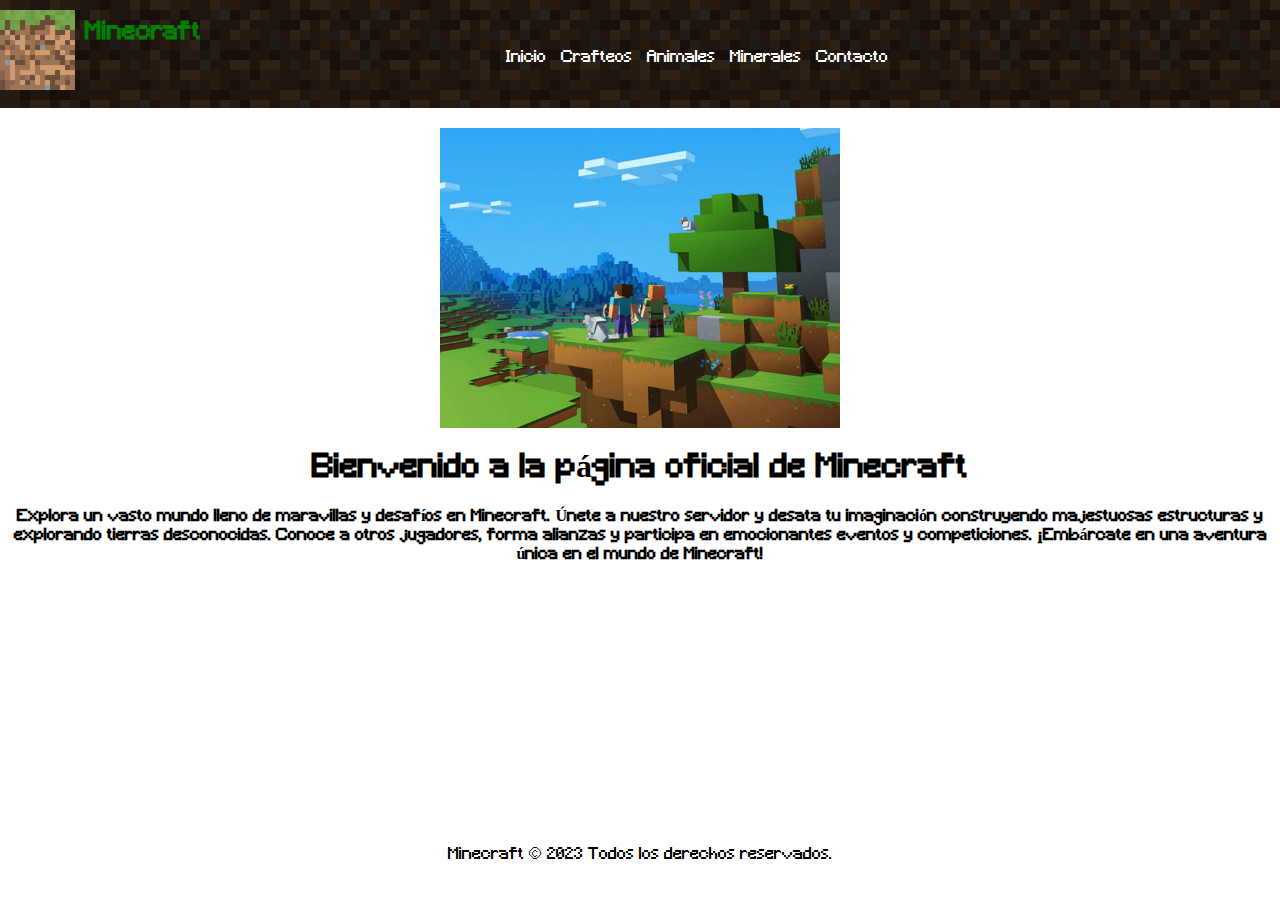
<file: index.html>
<!DOCTYPE html>
<html lang="es">
<head>
    <meta charset="UTF-8">
    <meta name="viewport" content="width=device-width, initial-scale=1.0">
    <title>Minecraft - Explora un mundo de aventuras y creatividad</title>
    <meta name="description" content="Bienvenido a la página oficial de Minecraft. Explora un mundo lleno de aventuras, creatividad y desafíos. Únete a nuestra comunidad de jugadores apasionados y descubre todo lo que Minecraft tiene para ofrecer.">
    <meta name="keywords" content="Minecraft, juego, aventuras, creatividad, construcción, comunidad, jugadores, servidor, eventos, competiciones">
    <link rel="stylesheet" href="./scss/styles.css">
    <link rel="shortcut icon" href="favicon.ico" type="image/x-icon">
    <link rel="canonical" href="https://www.Minecraft.com/">
</head>
<body>
    <div class="grid">
        <header class="header">
            <div class="div0">
            <a class="logoPagina" href="./index.html">
                <img src="./assets/img/logo.jpg" alt="Logo de Minecraft">
                <h2 class="textoLogo">Minecraft</h2>
            </a>
        </div>
        <div class="div1">
        <nav class="navegacion">
            <ul>
                <li><a href="#">Inicio</a></li>
                <li><a href="./pages/crafteos.html">Crafteos</a></li>
                <li><a href="./pages/animales.html">Animales</a></li>
                <li><a href="./pages/minerales.html">Minerales</a></li>
                <li><a href="./pages/contacto.html">Contacto</a></li>
            </ul>
        </nav>
    </div>
    </header>
    <main class="main">
        <section class="divInicio">
            <img class="imgInicio" src="./assets/img/inicio.webp" alt="Captura de pantalla de Minecraft">
        </section>
        <section class="textoInicio">
            <h1>Bienvenido a la página oficial de Minecraft</h1>
        </section>
        <section class="parrafoInicio">
            <p>Explora un vasto mundo lleno de maravillas y desafíos en Minecraft. Únete a nuestro servidor y desata tu imaginación construyendo majestuosas estructuras y explorando tierras desconocidas. Conoce a otros jugadores, forma alianzas y participa en emocionantes eventos y competiciones. ¡Embárcate en una aventura única en el mundo de Minecraft!</p>
        </section>
    </main>
    <footer class="footer">
        <p class="textoFooter">Minecraft © 2023 Todos los derechos reservados.</p>
    </footer>
</div>
</body>
</html>
</file>
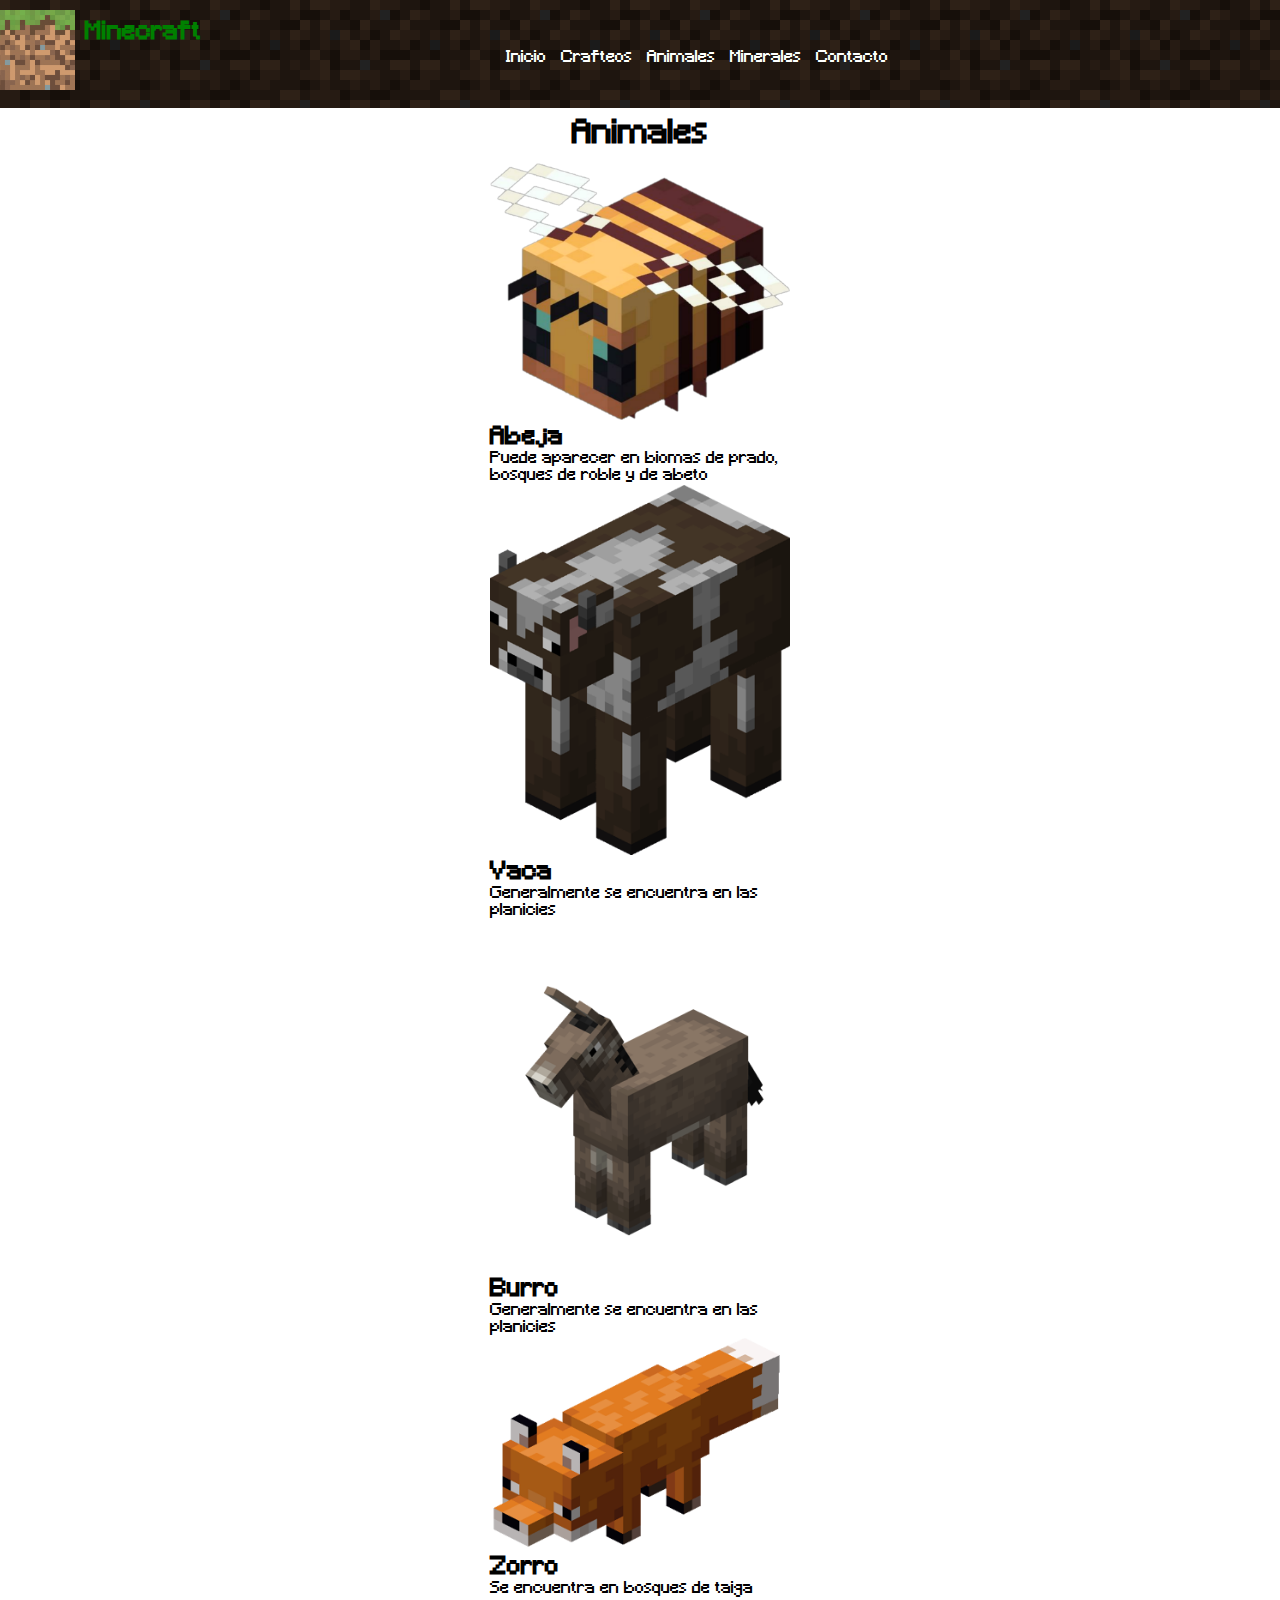
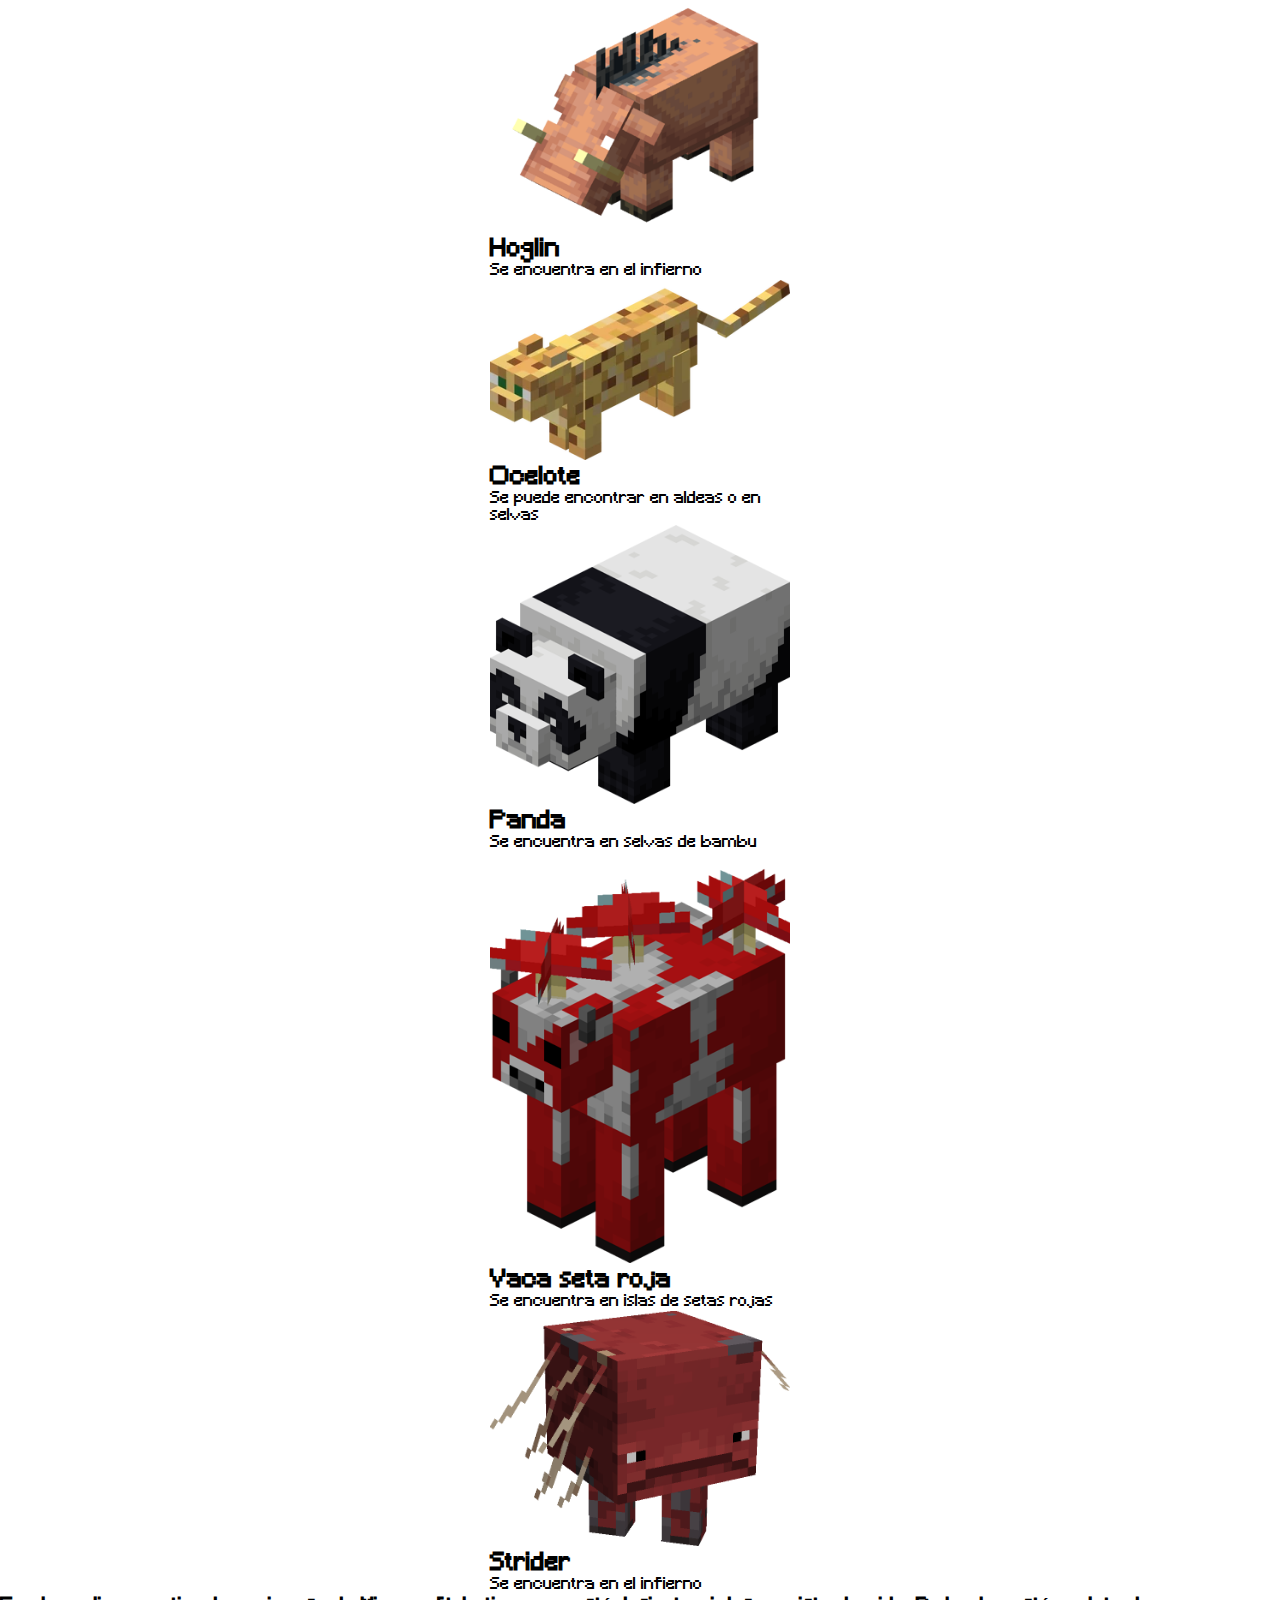
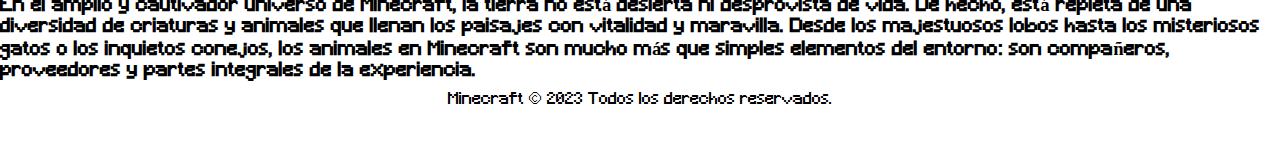
<file: pages/animales.html>
<!DOCTYPE html>
<html lang="es">
<head>
    <meta charset="UTF-8">
    <meta name="viewport" content="width=device-width, initial-scale=1.0">
    <title>Animales - Minecraft</title>
    <meta name="description" content="Descubre los diversos animales en Minecraft y sus hábitats. Aprende sobre las abejas, vacas, burros, zorros, hoglins, ocelotes, pandas, vacas seta roja y striders en el juego. Explora sus características y comportamientos en diferentes biomas y dimensiones.">
    <meta name="keywords" content="Minecraft, animales, abeja, vaca, burro, zorro, hoglin, ocelote, panda, vaca seta roja, strider">
    <link rel="stylesheet" href="../scss/styles.css">
    <link rel="shortcut icon" href="../favicon.ico" type="image/x-icon">
</head>
<body>
    <div class="grid">
        <header class="header">
            <div class="div0">
                <a class="logoPagina" href="../index.html">
                    <img src="../assets/img/logo.jpg" alt="logo de la pagina">
                    <h2 class="textoLogo">Minecraft</h2>
                </a>
            </div>
            <div class="div1">
                <nav class="navegacion">
                    <ul>
                        <li><a href="../index.html">Inicio</a></li>
                        <li><a href="./crafteos.html">Crafteos</a></li>
                        <li><a href="#">Animales</a></li>
                        <li><a href="./minerales.html">Minerales</a></li>
                        <li><a href="./contacto.html">Contacto</a></li>
                    </ul>
                </nav>
            </div>
        </header>
        <main class="main">
            <section class="textoAnimales">
                <h1>Animales</h1>
            </section>
            <section class="divPadre">
                <div class="divHijo">
                    <img src="../assets/img/Bee_types.png" alt="Abeja - Animal en Minecraft">
                    <h2 class="textoAnimal">Abeja</h2>
                    <p>Puede aparecer en biomas de prado, bosques de roble y de abeto</p>
                </div>
            </section>
            <section class="divPadre">
                <div class="divHijo">
                    <img src="../assets/img/Cow_JE5_BE2.webp" alt="Vaca - Animal en Minecraft">
                    <h2 class="textoAnimal">Vaca</h2>
                    <p>Generalmente se encuentra en las planicies</p>
                </div>
            </section>
            <section class="divPadre">
                <div class="divHijo">
                    <img src="../assets/img/Donkey.webp" alt="Burro - Animal en Minecraft">
                    <h2 class="textoAnimal">Burro</h2>
                    <p>Generalmente se encuentra en las planicies</p>
                </div>
            </section>
            <section class="divPadre">
                <div class="divHijo">
                    <img src="../assets/img/Fox.webp" alt="Zorro - Animal en Minecraft">
                    <h2 class="textoAnimal">Zorro</h2>
                    <p>Se encuentra en bosques de taiga</p>
                </div>
            </section>
            <section class="divPadre">
                <div class="divHijo">
                    <img src="../assets/img/Hoglin_JE3.webp" alt="Hoglin - Animal en Minecraft">
                    <h2 class="textoAnimal">Hoglin</h2>
                    <p>Se encuentra en el infierno</p>
                </div>
            </section>
            <section class="divPadre">
                <div class="divHijo">
                    <img src="../assets/img/Ocelot.webp" alt="Ocelote - Animal en Minecraft">
                    <h2 class="textoAnimal">Ocelote</h2>
                    <p>Se puede encontrar en aldeas o en selvas</p>
                </div>
            </section>
            <section class="divPadre">
                <div class="divHijo">
                    <img src="../assets/img/Panda_JE1_BE1.webp" alt="Panda - Animal en Minecraft">
                    <h2 class="textoAnimal">Panda</h2>
                    <p>Se encuentra en selvas de bambu</p>
                </div>
            </section>
            <section class="divPadre">
                <div class="divHijo">
                    <img src="../assets/img/Red_Mooshroom_JE4.webp" alt="Vaca seta roja - Animal en Minecraft">
                    <h2 class="textoAnimal">Vaca seta roja</h2>
                    <p>Se encuentra en islas de setas rojas</p>
                </div>
            </section>
            <section class="divPadre">
                <div class="divHijo">
                    <img src="../assets/img/Strider_JE2_BE2.png" alt="Strider - Animal en Minecraft">
                    <h2 class="textoAnimal">Strider</h2>
                    <p>Se encuentra en el infierno</p>
                </div>
            </section>
            <section>
                <h3>En el amplio y cautivador universo de Minecraft, la tierra no está desierta ni desprovista de vida. De hecho, está repleta de una diversidad de criaturas y animales que llenan los paisajes con vitalidad y maravilla. Desde los majestuosos lobos hasta los misteriosos gatos o los inquietos conejos, los animales en Minecraft son mucho más que simples elementos del entorno: son compañeros, proveedores y partes integrales de la experiencia.</h3>
            </section>
        </main>
        <footer class="footer">
            <p class="textoFooter">Minecraft © 2023 Todos los derechos reservados.</p>
        </footer>
    </div>
</body>
</html>
</file>
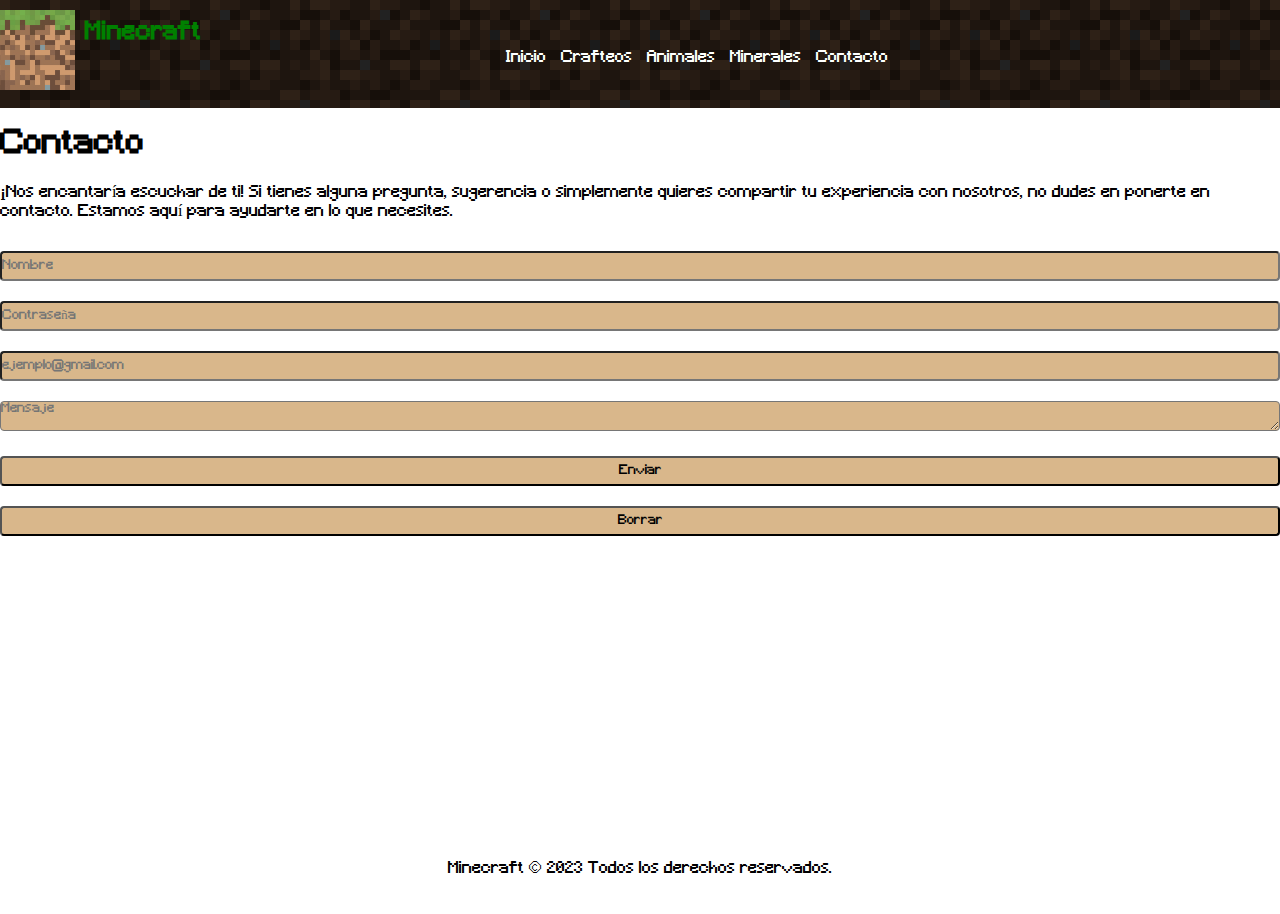
<file: pages/contacto.html>
<!DOCTYPE html>
<html lang="es">
<head>
    <meta charset="UTF-8">
    <meta name="viewport" content="width=device-width, initial-scale=1.0">
    <title>Contacto - Minecraft</title>
    <meta name="description" content="Contáctanos para cualquier pregunta, sugerencia o experiencia que quieras compartir. Estamos aquí para ayudarte en lo que necesites en Minecraft.">
    <meta name="keywords" content="Contacto, Minecraft, preguntas, sugerencias, experiencia, ayuda">
    <link rel="stylesheet" href="../scss/styles.css">
    <link rel="shortcut icon" href="../favicon.ico" type="image/x-icon">
</head>
<body>
    <div class="grid">
        <header class="header">
            <div class="div0">
                <a class="logoPagina" href="../index.html">
                    <img src="../assets/img/logo.jpg" alt="logo de la pagina">
                    <h2 class="textoLogo">Minecraft</h2>
                </a>
            </div>
            <div class="div1">
                <nav class="navegacion">
                    <ul>
                        <li><a href="../index.html">Inicio</a></li>
                        <li><a href="./crafteos.html">Crafteos</a></li>
                        <li><a href="./animales.html">Animales</a></li>
                        <li><a href="./minerales.html">Minerales</a></li>
                        <li><a href="#">Contacto</a></li>
                    </ul>
                </nav>
            </div>
        </header>
        <main class="main">
            <section class="contacto">
                <h1>Contacto</h1>
                <p class="textoContacto">¡Nos encantaría escuchar de ti! Si tienes alguna pregunta, sugerencia o simplemente quieres compartir tu experiencia con nosotros, no dudes en ponerte en contacto. Estamos aquí para ayudarte en lo que necesites.</p>
            </section>
            <section>
                <form action="./404.html"></form>
                    <input class="inputContacto" type="text" placeholder="Nombre" required>
            </section>
            <section>
                    <input class="inputContacto" type="password" placeholder="Contraseña" required>
            </section>
            <section>
             <input class="inputContacto" type="name" placeholder="ejemplo@gmail.com" required>
            </section>
            <section>
                <textarea class="inputContacto" cols="30" rows="10" placeholder="Mensaje" required></textarea>
            </section>
            <section>
                    <input class="inputContacto" type="submit" value="Enviar">
                    <input class="inputContacto" type="reset" value="Borrar">
                </form>
            </section>
            <section>
                <iframe class="mapaContacto" src="https://www.google.com/maps/embed?pb=!1m18!1m12!1m3!1d63952008.87741979!2d-73.65142164207299!3d-11.952273127457726!2m3!1f0!2f0!3f0!3m2!1i1024!2i768!4f13.1!3m3!1m2!1s0x22fd29880ce2e543%3A0x552e2d96db4afbb4!2sMinecraft!5e0!3m2!1ses-419!2suy!4v1690886408685!5m2!1ses-419!2suy" width="800" height="600" style="border:0;" allowfullscreen="" loading="lazy" referrerpolicy="no-referrer-when-downgrade"></iframe>
            </section>
        </main>
        <footer class="footer">
            <p class="textoFooter">Minecraft © 2023 Todos los derechos reservados.</p>
        </footer>
    </div>
</body>
</html>
</file>
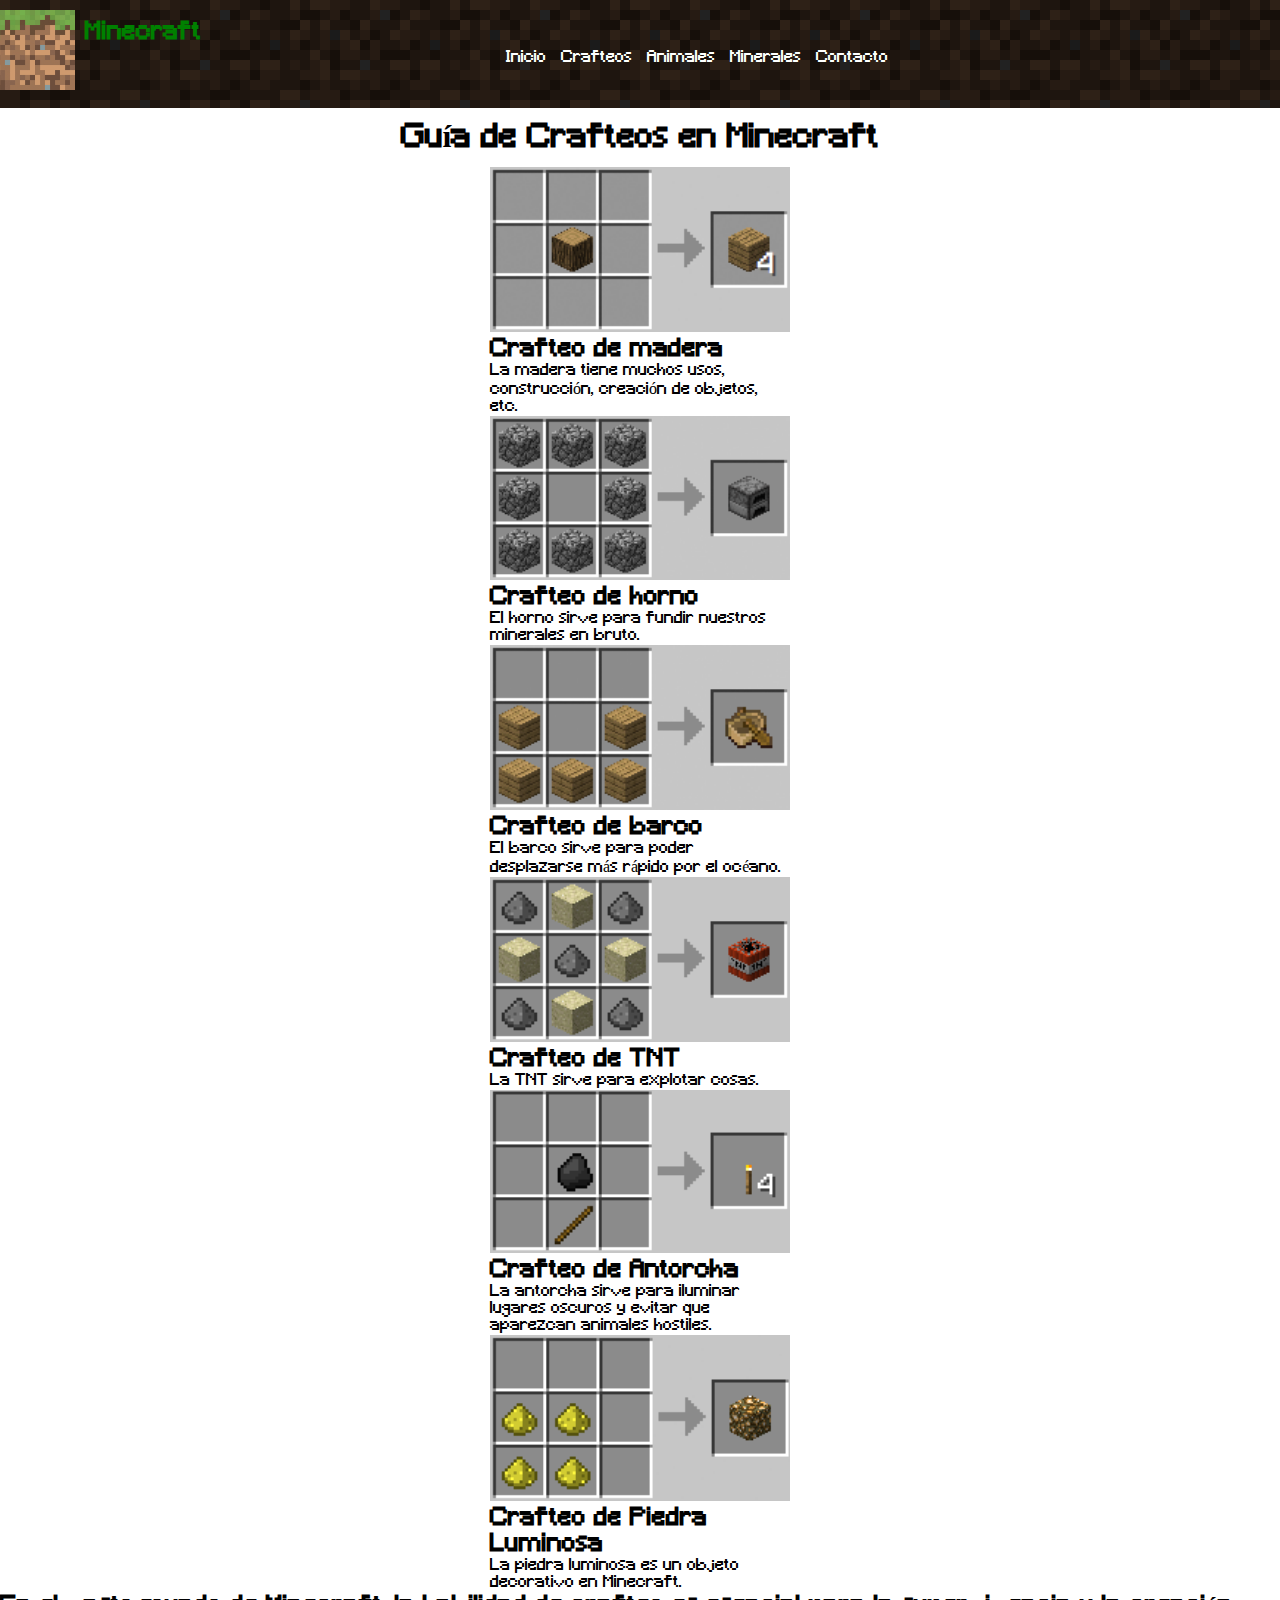
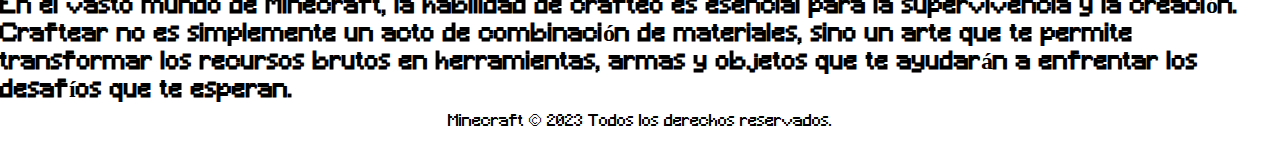
<file: pages/crafteos.html>
<!DOCTYPE html>
<html lang="es">
<head>
    <meta charset="UTF-8">
    <meta name="viewport" content="width=device-width, initial-scale=1.0">
    <title>Crafteos - Minecraft</title>
    <meta name="description" content="Explora la guía de crafteos en Minecraft. Aprende cómo crear objetos y herramientas esenciales para sobrevivir y prosperar en el mundo de Minecraft. Descubre los secretos detrás de la creación de madera, horno, barco, TNT, antorcha y piedra luminosa.">
    <meta name="keywords" content="Minecraft, crafteos, guía de crafteos, objetos, herramientas, construcción, juego">
    <link rel="stylesheet" href="../scss/styles.css">
    <link rel="shortcut icon" href="../favicon.ico" type="image/x-icon">
</head>
<body>
    <div class="grid">
        <header class="header">
            <div class="div0">
                <a class="logoPagina" href="../index.html">
                    <img src="../assets/img/logo.jpg" alt="Logo de Minecraft">
                    <h2 class="textoLogo">Minecraft</h2>
                </a>
            </div>
            <div class="div1">
                <nav class="navegacion">
                    <ul>
                        <li><a href="../index.html">Inicio</a></li>
                        <li><a href="#">Crafteos</a></li>
                        <li><a href="./animales.html">Animales</a></li>
                        <li><a href="./minerales.html">Minerales</a></li>
                        <li><a href="./contacto.html">Contacto</a></li>
                    </ul>
                </nav>
            </div>
        </header>
        <main class="main">
            <section class="textoAnimales">
                <h1>Guía de Crafteos en Minecraft</h1>
            </section>
            <section class="divPadre">
                <div class="divHijo">
                    <img src="../assets/img/craft_wood.png" alt="Crafteo de Madera en Minecraft">
                    <h2>Crafteo de madera</h2>
                    <p>La madera tiene muchos usos, construcción, creación de objetos, etc.</p>
                </div>
            </section>
            <section class="divPadre">
                <div class="divHijo">
                    <img src="../assets/img/craft_furnace.png" alt="Crafteo de Horno en Minecraft">
                    <h2>Crafteo de horno</h2>
                    <p>El horno sirve para fundir nuestros minerales en bruto.</p>
                </div>
            </section>
            <section class="divPadre">
                <div class="divHijo">
                    <img src="../assets/img/craft_boat.png" alt="Crafteo de Barco en Minecraft">
                    <h2>Crafteo de barco</h2>
                    <p>El barco sirve para poder desplazarse más rápido por el océano.</p>
                </div>
            </section>
            <section class="divPadre">
                <div class="divHijo">
                    <img src="../assets/img/craft_tnt.png" alt="Crafteo de TNT en Minecraft">
                    <h2>Crafteo de TNT</h2>
                    <p>La TNT sirve para explotar cosas.</p>
                </div>
            </section>
            <section class="divPadre">
                <div class="divHijo">
                    <img src="../assets/img/craft_torch.png" alt="Crafteo de Antorcha en Minecraft">
                    <h2>Crafteo de Antorcha</h2>
                    <p>La antorcha sirve para iluminar lugares oscuros y evitar que aparezcan animales hostiles.</p>
                </div>
            </section>
            <section class="divPadre">
                <div class="divHijo">
                    <img src="../assets/img/craft_glowstone.png" alt="Crafteo de Piedra Luminosa en Minecraft">
                    <h2>Crafteo de Piedra Luminosa</h2>
                    <p>La piedra luminosa es un objeto decorativo en Minecraft.</p>
                </div>
            </section>
            <section>
                <h2>En el vasto mundo de Minecraft, la habilidad de crafteo es esencial para la supervivencia y la creación. Craftear no es simplemente un acto de combinación de materiales, sino un arte que te permite transformar los recursos brutos en herramientas, armas y objetos que te ayudarán a enfrentar los desafíos que te esperan.</h2>
            </section>
        </main>
        <footer class="footer">
            <p class="textoFooter">Minecraft © 2023 Todos los derechos reservados.</p>
        </footer>
    </div>
</body>
</html>
</file>
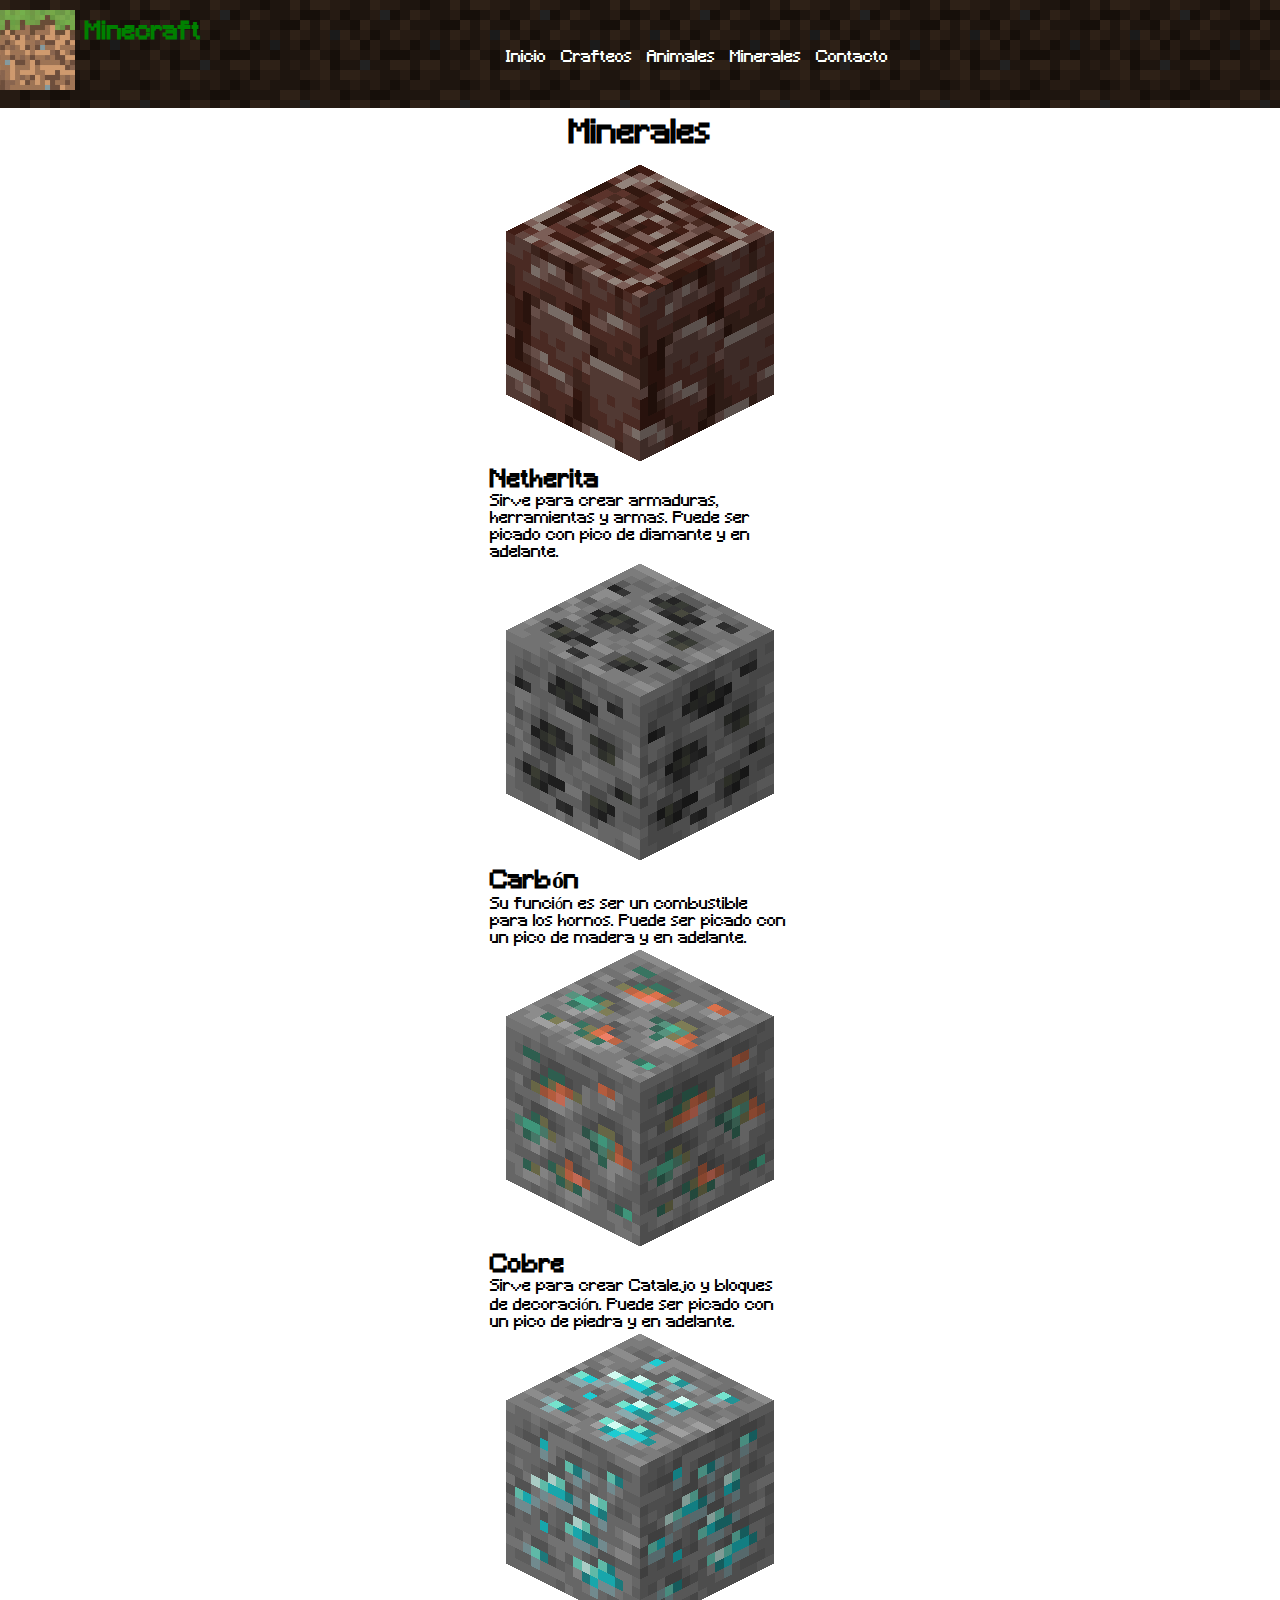
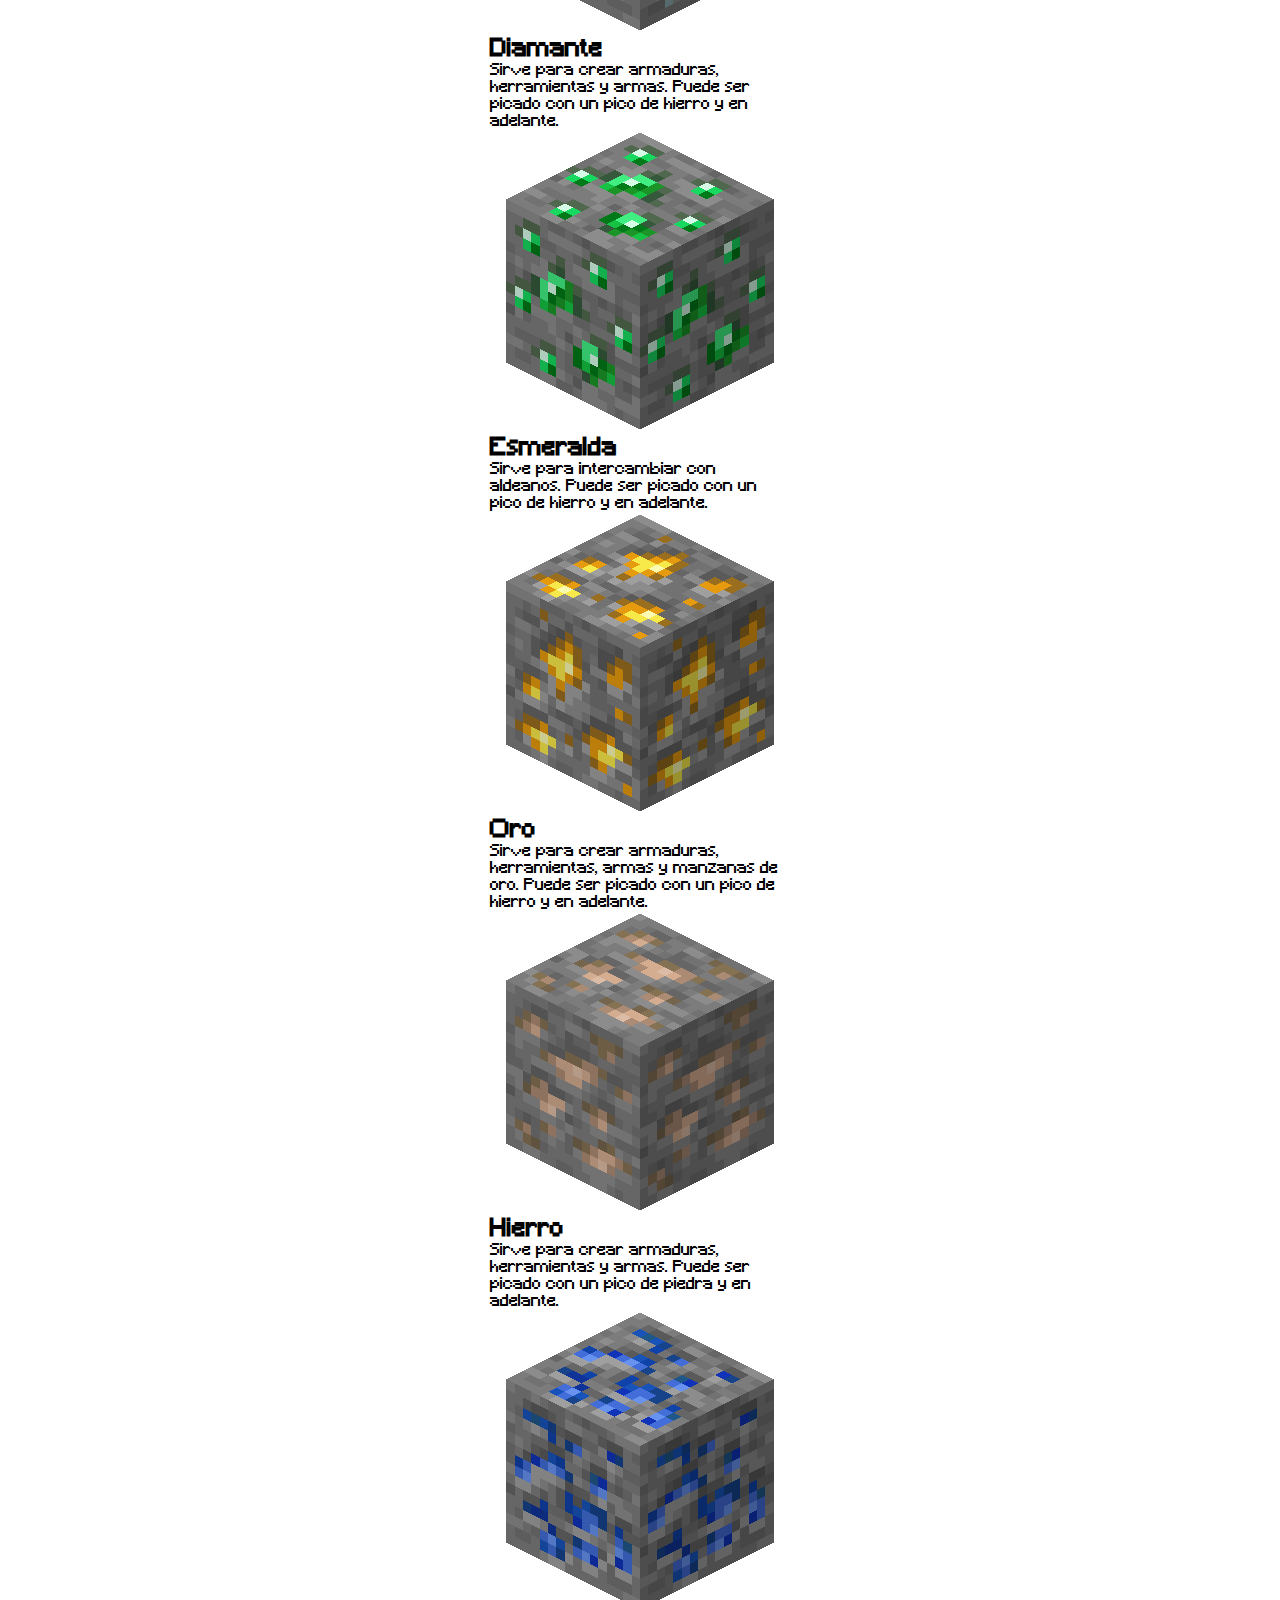
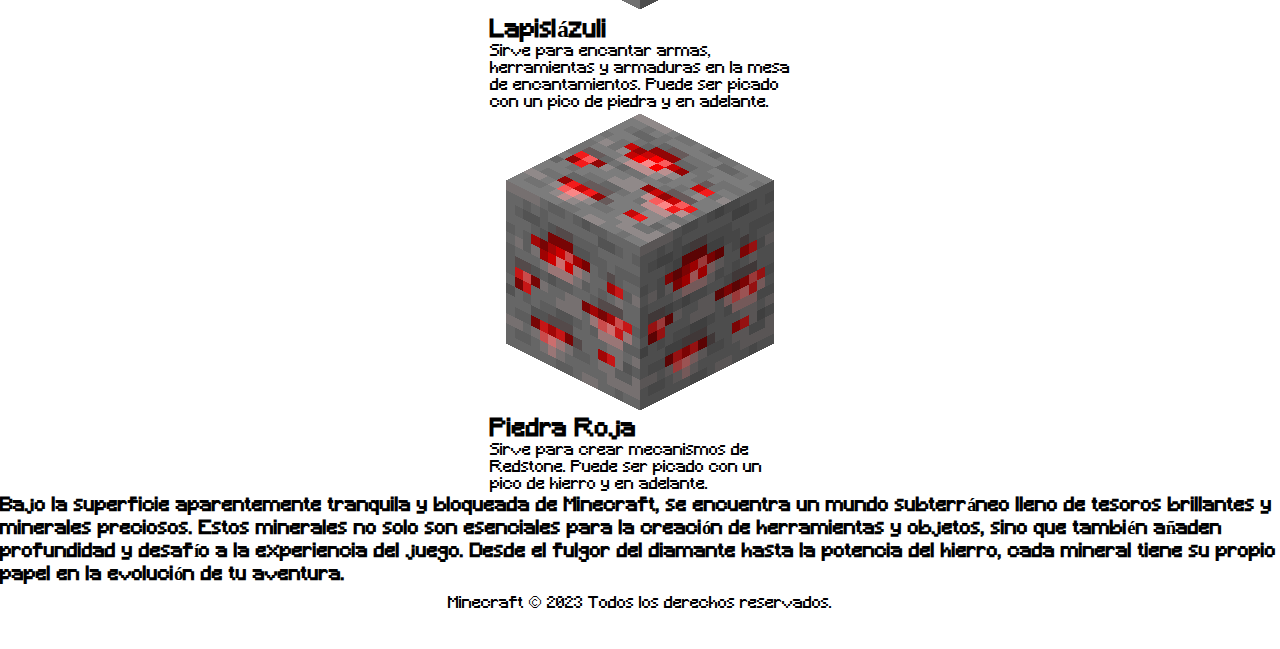
<file: pages/minerales.html>
<!DOCTYPE html>
<html lang="es">
<head>
    <meta charset="UTF-8">
    <meta name="viewport" content="width=device-width, initial-scale=1.0">
    <title>Minerales - Minecraft</title>
    <meta name="description" content="Descubre los minerales esenciales en Minecraft y cómo utilizarlos. Encuentra información sobre netherita, carbón, cobre, diamante, esmeralda, oro, hierro, lapislázuli y piedra roja en el juego.">
    <meta name="keywords" content="Minecraft, minerales, netherita, carbón, cobre, diamante, esmeralda, oro, hierro, lapislázuli, piedra roja">
    <link rel="stylesheet" href="../scss/styles.css">
    <link rel="shortcut icon" href="../favicon.ico" type="image/x-icon">
</head>
<body>
    <div class="grid">
        <header class="header">
            <div class="div0">
                <a class="logoPagina" href="../index.html">
                    <img src="../assets/img/logo.jpg" alt="logo de la pagina">
                    <h2 class="textoLogo">Minecraft</h2>
                </a>
            </div>
            <div class="div1">
                <nav class="navegacion">
                    <ul>
                        <li><a href="../index.html">Inicio</a></li>
                        <li><a href="./crafteos.html">Crafteos</a></li>
                        <li><a href="./animales.html">Animales</a></li>
                        <li><a href="#">Minerales</a></li>
                        <li><a href="./contacto.html">Contacto</a></li>
                    </ul>
                </nav>
            </div>
        </header>
        <main class="main">
            <section class="textoAnimales">
                <h1>Minerales</h1>
            </section>
            <section class="divPadre">
                <div class="divHijo">
                    <img src="../assets/img/Ancient_Debris_JE1_BE1.webp" alt="Netherita - Mineral en Minecraft">
                    <h2 class="textoAnimal">Netherita</h2>
                    <p>Sirve para crear armaduras, herramientas y armas. Puede ser picado con pico de diamante y en adelante.</p>
                </div>
            </section>
            <section class="divPadre">
                <div class="divHijo">
                    <img src="../assets/img/Coal_Ore_JE5_BE4.webp" alt="Carbón - Mineral en Minecraft">
                    <h2 class="textoAnimal">Carbón</h2>
                    <p>Su función es ser un combustible para los hornos. Puede ser picado con un pico de madera y en adelante.</p>
                </div>
            </section>
            <section class="divPadre">
                <div class="divHijo">
                    <img src="../assets/img/Copper_Ore_JE2_BE2.webp" alt="Cobre - Mineral en Minecraft">
                    <h2 class="textoAnimal">Cobre</h2>
                    <p>Sirve para crear Catalejo y bloques de decoración. Puede ser picado con un pico de piedra y en adelante.</p>
                </div>
            </section>
            <section class="divPadre">
                <div class="divHijo">
                    <img src="../assets/img/Diamond_Ore_JE5_BE5.webp" alt="Diamante - Mineral en Minecraft">
                    <h2 class="textoAnimal">Diamante</h2>
                    <p>Sirve para crear armaduras, herramientas y armas. Puede ser picado con un pico de hierro y en adelante.</p>
                </div>
            </section>
            <section class="divPadre">
                <div class="divHijo">
                    <img src="../assets/img/Emerald_Ore_JE4_BE3.webp" alt="Esmeralda - Mineral en Minecraft">
                    <h2 class="textoAnimal">Esmeralda</h2>
                    <p>Sirve para intercambiar con aldeanos. Puede ser picado con un pico de hierro y en adelante.</p>
                </div>
            </section>
            <section class="divPadre">
                <div class="divHijo">
                    <img src="../assets/img/Gold_Ore_JE7_BE4.webp" alt="Oro - Mineral en Minecraft">
                    <h2 class="textoAnimal">Oro</h2>
                    <p>Sirve para crear armaduras, herramientas, armas y manzanas de oro. Puede ser picado con un pico de hierro y en adelante.</p>
                </div>
            </section>
            <section class="divPadre">
                <div class="divHijo">
                    <img src="../assets/img/Iron_Ore_JE6_BE4.webp" alt="Hierro - Mineral en Minecraft">
                    <h2 class="textoAnimal">Hierro</h2>
                    <p>Sirve para crear armaduras, herramientas y armas. Puede ser picado con un pico de piedra y en adelante.</p>
                </div>
            </section>
            <section class="divPadre">
                <div class="divHijo">
                    <img src="../assets/img/Lapis_Lazuli_Ore_JE4_BE4.webp" alt="Lapislázuli - Mineral en Minecraft">
                    <h2 class="textoAnimal">Lapislázuli</h2>
                    <p>Sirve para encantar armas, herramientas y armaduras en la mesa de encantamientos. Puede ser picado con un pico de piedra y en adelante.</p>
                </div>
            </section>
            <section class="divPadre">
                <div class="divHijo">
                    <img src="../assets/img/Redstone_Ore_JE4_BE3.webp" alt="Piedra Roja - Mineral en Minecraft">
                    <h2 class="textoAnimal">Piedra Roja</h2>
                    <p>Sirve para crear mecanismos de Redstone. Puede ser picado con un pico de hierro y en adelante.</p>
                </div>
            </section>
            <section>
                <h3>Bajo la superficie aparentemente tranquila y bloqueada de Minecraft, se encuentra un mundo subterráneo lleno de tesoros brillantes y minerales preciosos. Estos minerales no solo son esenciales para la creación de herramientas y objetos, sino que también añaden profundidad y desafío a la experiencia del juego. Desde el fulgor del diamante hasta la potencia del hierro, cada mineral tiene su propio papel en la evolución de tu aventura.</h3>
            </section>
        </main>
        <footer class="footer">
            <p class="textoFooter">Minecraft © 2023 Todos los derechos reservados.</p>
        </footer>
    </div>
</body>
</html>
</file>
<file: scss/styles.css>
* {
  margin: 0;
  padding: 0;
  box-sizing: border-box;
}

body {
  font-family: minecraft;
}

@font-face {
  font-family: minecraft;
  src: url(../assets/font/Minecraft.ttf);
}

a {
  text-decoration: none;
}

header {
  background-image: url(../assets/img/Dirt_background_BE1.webp);
}

main {
  background-image: url(https://i.pinimg.com/originals/a9/b9/8c/a9b98c3574eaad53955a8bc73564792e.jpg);
}

footer {
  background-image: url(https://e0.pxfuel.com/wallpapers/254/706/desktop-wallpaper-minecraft-stone-block-texture.jpg);
}

.grid {
  height: 100vh;
  display: grid;
  grid-template-rows: 12% auto 7%;
}

nav ul li {
  display: inline-block;
 position: relative;
 left: 500px;
 bottom: 50px;
  padding: 5px;
}

nav ul li a {
  display: inline-block;
  color: white;
  transition: background-color 1s;
}

nav ul li a:hover {
  color: green;
}

.logoPagina {
  height: 10vh;
  display: flex;
  padding: 5px;
  margin-top: 5px;
  position: relative;
  right: 10px;
}

.logoPagina .textoLogo {
  color: green;
  padding: 10px;
}

.imgInicio {
  height: 300px;
  max-width: 100%;
}

.divInicio {
  display: flex;
  justify-content: center;
  align-items: center;
  flex-direction: column;
  margin-top: 20px;
}

.textoInicio {
  width: 100%;
  text-align: center;
  margin: 20px 0;
}

.parrafoInicio {
  width: 100%;
  text-align: center;
  color: black;
  font-weight: 700;
}

.divPadre {
  width: 90%;
  margin: 0 auto;
  display: flex;
  flex-wrap: wrap;
  justify-content: space-around;
  gap: 1.5rem;
}

.divPadre .divHijo {
  width: 100%;
  max-width: 300px;
  height: auto;
}

.divHijo img {
  width: 100%;
  height: auto;
}

.textoContacto {
  width: 100%;
  margin: 20px 0;
}

.contacto {
  margin: 20px 0;
}

.inputContacto {
  width: 100%;
  height: 30px;
  border-radius: 4px;
  margin: 10px 0;
}

.mapaContacto {
  width: 100%;
  height: 300px;
}

.textoFooter {
  display: flex;
  justify-content: center;
  align-items: center;
  margin: 10px 0;
}

.textoAnimales {
  display: flex;
  justify-content: center;
  align-items: center;
  margin: 10px 0;
}

@media screen and (min-width: 0px) and (max-width: 768px) {
  nav ul li a {
    width: auto;
  }

  nav ul li {
    display: block;
    position: relative;
    bottom: 0px;
   left: 0px;
    background-color: rgba(0, 128, 0, 0.39);
    padding: 2px;
  }

  .textoInicio {
    position: static;
    left: 0;
    bottom: 0;
  }

  .parrafoInicio {
    position: static;
    left: 0;
    top: 0;
    width: 100%;
  }

  .divHijo img {
    height: auto;
  }

  .imgInicio {
    height: 200px;
  }
}
.inputContacto{
  background-color: rgb(217, 183, 139);
  font-family: minecraft;
}
</file>
